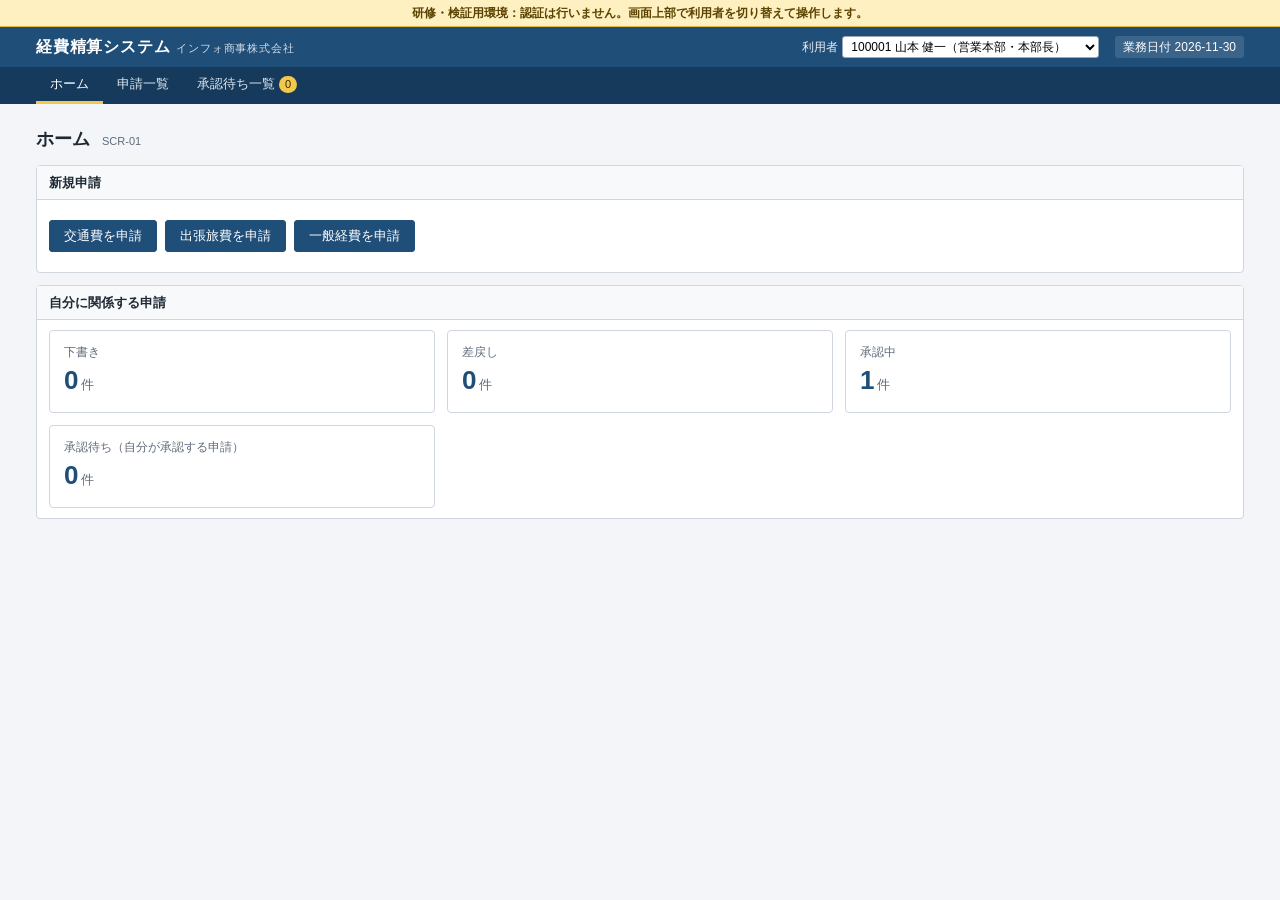
<file: index.html>
<!DOCTYPE html>
<html lang="ja">
<head>
<meta charset="utf-8">
<title>経費精算システム</title>
<link rel="stylesheet" href="css/app.css">
</head>
<body>
<div class="training-banner" id="training-banner">研修・検証用環境：認証は行いません。画面上部で利用者を切り替えて操作します。</div>
<header class="app-header" id="app-header"></header>
<main class="app-main">
  <div class="message-area" id="message-area"></div>
  <div id="screen"><p class="empty">読み込み中です…</p></div>
</main>
<div id="dialog-root"></div>

<!-- 06 の4章の順に読み込む -->
<script src="js/lib/sql-wasm.js"></script>
<script src="js/lib/sql-wasm-binary.js"></script>

<script src="js/core/namespace.js"></script>
<script src="js/core/config.js"></script>
<script src="js/core/messages.js"></script>
<script src="js/core/date-util.js"></script>
<script src="js/core/csv.js"></script>

<script src="js/logic/master-lookup.js"></script>
<script src="js/logic/approval-route.js"></script>
<script src="js/logic/apply-deadline.js"></script>
<script src="js/logic/receipt-rule.js"></script>
<script src="js/logic/rail-fare.js"></script>
<script src="js/logic/travel-expense.js"></script>
<script src="js/logic/general-expense.js"></script>
<script src="js/logic/tax-category.js"></script>
<script src="js/logic/report-status.js"></script>
<script src="js/logic/settlement.js"></script>
<script src="js/logic/report-number.js"></script>
<script src="js/logic/report-validator.js"></script>

<script src="js/data/schema.js"></script>
<script src="js/data/seed-master.js"></script>
<script src="js/data/seed-transaction.js"></script>
<script src="js/data/db.js"></script>
<script src="js/data/repositories/repository-util.js"></script>
<script src="js/data/repositories/organization-repository.js"></script>
<script src="js/data/repositories/employee-repository.js"></script>
<script src="js/data/repositories/assignment-repository.js"></script>
<script src="js/data/repositories/commuter-pass-repository.js"></script>
<script src="js/data/repositories/user-role-repository.js"></script>
<script src="js/data/repositories/station-repository.js"></script>
<script src="js/data/repositories/fare-repository.js"></script>
<script src="js/data/repositories/account-title-repository.js"></script>
<script src="js/data/repositories/approval-rule-repository.js"></script>
<script src="js/data/repositories/travel-rate-repository.js"></script>
<script src="js/data/repositories/setting-repository.js"></script>
<script src="js/data/repositories/code-repository.js"></script>
<script src="js/data/repositories/expense-report-repository.js"></script>
<script src="js/data/repositories/expense-item-repository.js"></script>
<script src="js/data/repositories/approval-step-repository.js"></script>
<script src="js/data/repositories/batch-run-repository.js"></script>

<script src="js/service/service-util.js"></script>
<script src="js/service/clock-service.js"></script>
<script src="js/service/master-service.js"></script>
<script src="js/service/user-service.js"></script>
<script src="js/service/report-service.js"></script>
<script src="js/service/approval-service.js"></script>
<script src="js/service/accounting-service.js"></script>
<script src="js/service/master-maintenance-service.js"></script>
<script src="js/service/system-service.js"></script>
<script src="js/batch/batch-common.js"></script>
<script src="js/batch/b01-hr-import.js"></script>
<script src="js/batch/b02-journal-export.js"></script>
<script src="js/batch/b03-monthly-close.js"></script>
<script src="js/batch/b04-payroll-export.js"></script>
<script src="js/batch/b05-payment-complete.js"></script>

<script src="js/ui/components.js"></script>
<script src="js/ui/router.js"></script>
<script src="js/ui/header.js"></script>
<script src="js/screens/scr01-home.js"></script>
<script src="js/screens/scr02-report-list.js"></script>
<script src="js/screens/scr03-report-edit.js"></script>
<script src="js/screens/scr04-report-detail.js"></script>
<script src="js/screens/scr05-approval-list.js"></script>
<script src="js/screens/scr06-accounting-list.js"></script>
<script src="js/screens/scr07-masters.js"></script>
<script src="js/screens/scr08-batches.js"></script>
<script src="js/screens/scr09-system.js"></script>

<script src="js/app.js"></script>
</body>
</html>
</file>
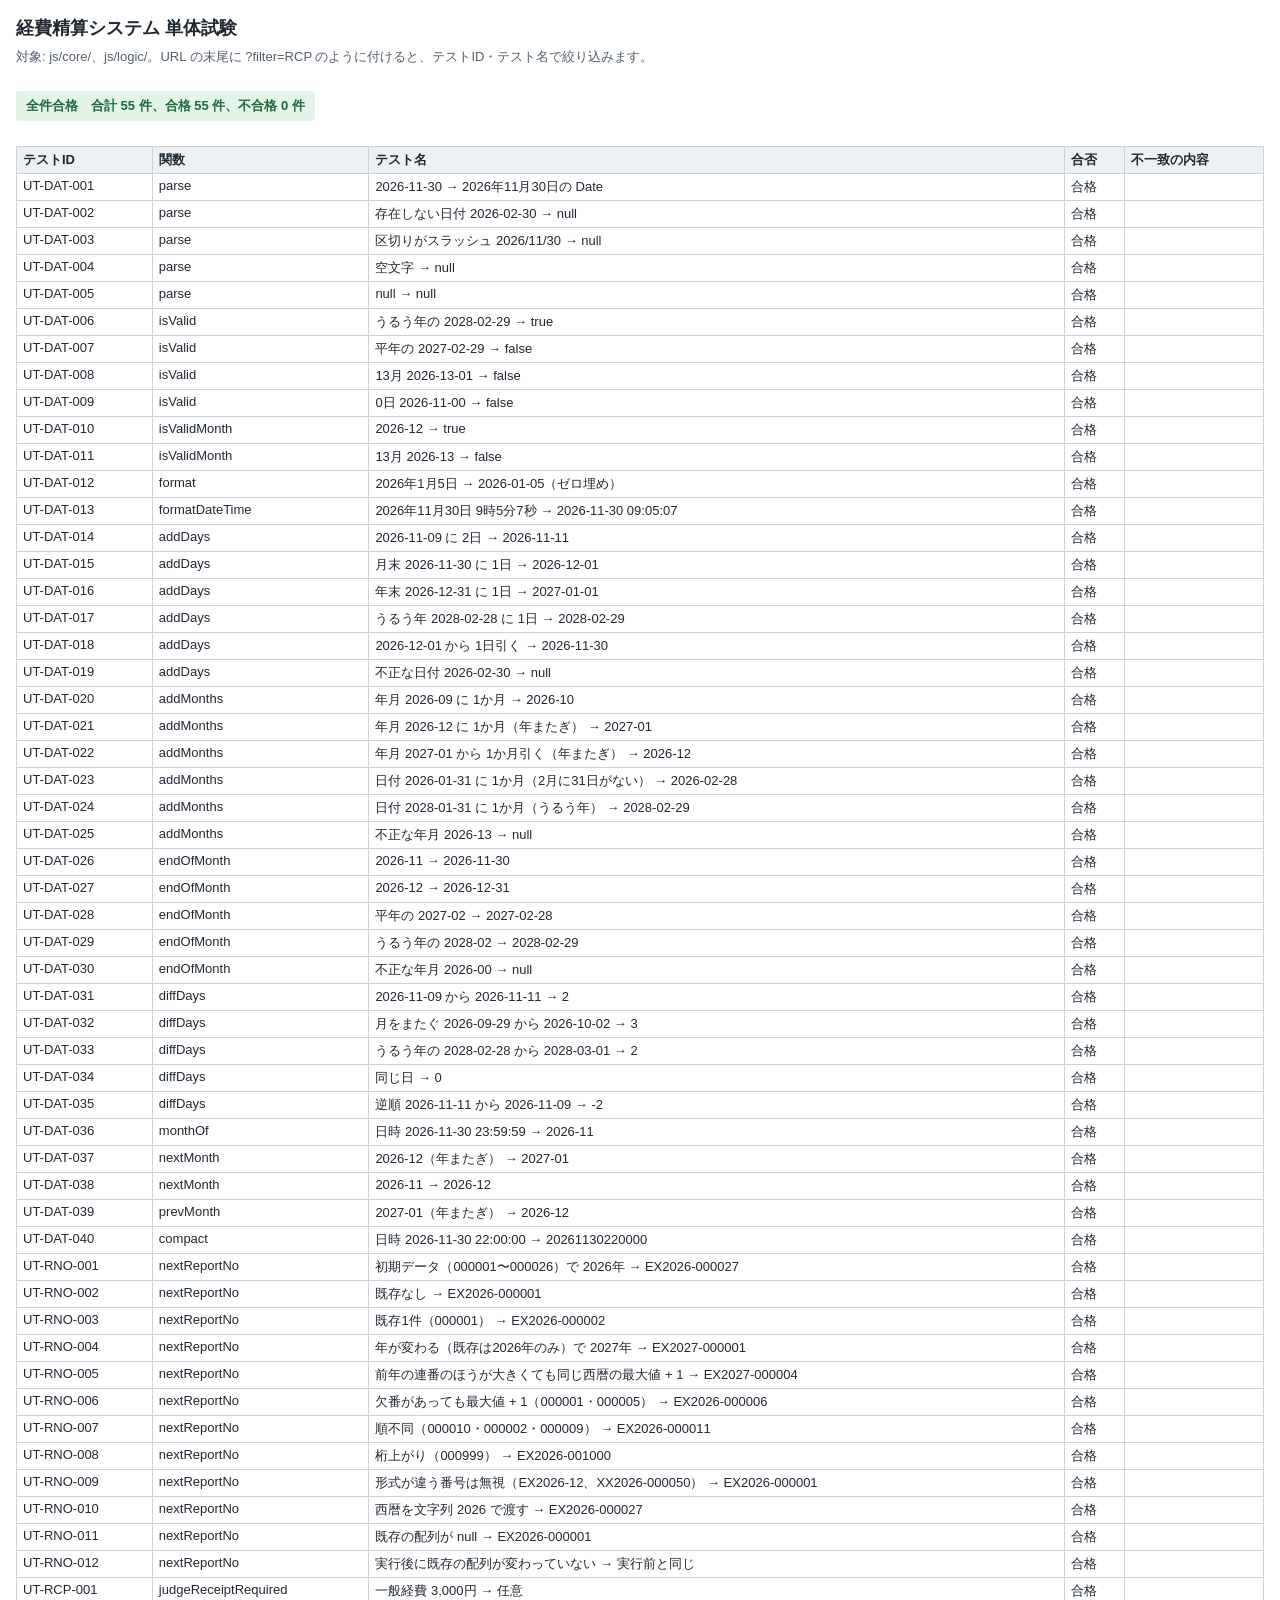
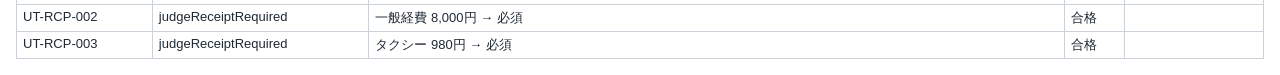
<file: tests/test.html>
<!DOCTYPE html>
<html lang="ja">
<head>
<meta charset="utf-8">
<title>単体試験</title>
<style>
  body { font-family: "Yu Gothic UI", "Meiryo UI", sans-serif; font-size: 13px; margin: 16px; color: #1f2933; }
  h1 { font-size: 18px; margin: 0 0 8px; }
  .note { color: #52606d; margin: 0 0 12px; }
  .summary { font-weight: bold; padding: 6px 10px; border-radius: 3px; display: inline-block; }
  .summary.pass { background: #e3f4e8; color: #1d6b38; }
  .summary.fail { background: #fbe4e4; color: #a12323; }
  table { border-collapse: collapse; margin-top: 12px; width: 100%; }
  th, td { border: 1px solid #cbd2d9; padding: 4px 6px; text-align: left; vertical-align: top; }
  th { background: #eef1f4; }
  tr.fail td { background: #fbe4e4; color: #a12323; }
  #result-text { display: none; }
</style>
</head>
<body>
<h1>経費精算システム 単体試験</h1>
<p class="note">対象: js/core/、js/logic/。URL の末尾に ?filter=RCP のように付けると、テストID・テスト名で絞り込みます。</p>
<div id="result-body"></div>
<pre id="result-text"></pre>

<!-- 対象: js/core/ と js/logic/（06 の4章と同じ順） -->
<script src="../js/core/namespace.js"></script>
<script src="../js/core/config.js"></script>
<script src="../js/core/messages.js"></script>
<script src="../js/core/date-util.js"></script>
<script src="../js/core/csv.js"></script>
<script src="../js/logic/master-lookup.js"></script>
<script src="../js/logic/approval-route.js"></script>
<script src="../js/logic/apply-deadline.js"></script>
<script src="../js/logic/receipt-rule.js"></script>
<script src="../js/logic/rail-fare.js"></script>
<script src="../js/logic/travel-expense.js"></script>
<script src="../js/logic/general-expense.js"></script>
<script src="../js/logic/tax-category.js"></script>
<script src="../js/logic/report-status.js"></script>
<script src="../js/logic/settlement.js"></script>
<script src="../js/logic/report-number.js"></script>
<script src="../js/logic/report-validator.js"></script>

<!-- テストランナー -->
<script src="runner/test-runner.js"></script>

<!-- テスト用のマスタ -->
<script src="unit/fixtures.js"></script>

<!-- 単体試験（テストを追加したら1行追加する） -->
<script src="unit/date-util.test.js"></script>
<script src="unit/report-number.test.js"></script>
<script src="unit/receipt-rule.test.js"></script>
</body>
</html>
</file>
<file: css/app.css>
/* 経費精算システム 画面スタイル（外部フォント・外部ファイルは読み込まない） */
:root {
  --c-bg: #f3f5f8;
  --c-panel: #ffffff;
  --c-border: #cfd6df;
  --c-border-strong: #9aa7b6;
  --c-text: #1f2933;
  --c-muted: #5f6b7a;
  --c-primary: #1f4e79;
  --c-primary-dark: #163a5b;
  --c-primary-light: #e6eef7;
  --c-danger: #a12323;
  --c-danger-bg: #fbe9e9;
  --c-warn: #7a5300;
  --c-warn-bg: #fff4d6;
  --c-ok: #1d6b38;
  --c-ok-bg: #e5f4ea;
  --c-banner: #fff0c2;
  --c-banner-border: #e0b84a;
}

* { box-sizing: border-box; }
html, body { margin: 0; padding: 0; }
body {
  background: var(--c-bg);
  color: var(--c-text);
  font-family: "Yu Gothic UI", "Meiryo UI", "Meiryo", sans-serif;
  font-size: 13px;
  line-height: 1.5;
  min-width: 1100px;
}
a { color: var(--c-primary); }
a:hover { color: var(--c-primary-dark); }

/* 研修・検証用の表示（02 の 4.1 No.2） */
.training-banner {
  background: var(--c-banner);
  border-bottom: 1px solid var(--c-banner-border);
  color: #5c4300;
  padding: 4px 16px;
  font-size: 12px;
  text-align: center;
  font-weight: bold;
}

/* 共通ヘッダ */
.app-header { background: var(--c-primary); color: #fff; }
.app-header-top {
  display: flex; align-items: center; gap: 16px;
  max-width: 1240px; margin: 0 auto; padding: 8px 16px;
}
.app-title { font-size: 16px; font-weight: bold; letter-spacing: 0.05em; white-space: nowrap; }
.app-title small { font-weight: normal; font-size: 11px; opacity: 0.8; margin-left: 6px; }
.app-header-spacer { flex: 1; }
.app-header label { font-size: 12px; opacity: 0.9; margin-right: 4px; }
.app-header select { font-size: 12px; padding: 2px 4px; max-width: 380px; }
.op-date { font-size: 12px; background: rgba(255, 255, 255, 0.12); padding: 2px 8px; border-radius: 3px; white-space: nowrap; }
.app-menu { background: var(--c-primary-dark); }
.app-menu ul { list-style: none; margin: 0 auto; padding: 0 16px; max-width: 1240px; display: flex; flex-wrap: wrap; }
.app-menu a {
  display: block; color: #dfe8f2; text-decoration: none; padding: 7px 14px; font-size: 13px;
  border-bottom: 3px solid transparent;
}
.app-menu a:hover { color: #fff; background: rgba(255, 255, 255, 0.06); }
.app-menu a.is-active { color: #fff; border-bottom-color: #f2c94c; }
.menu-count { display: inline-block; min-width: 18px; padding: 0 5px; margin-left: 4px; border-radius: 9px; background: #f2c94c; color: #3a2b00; font-size: 11px; text-align: center; }

/* 本体 */
.app-main { max-width: 1240px; margin: 0 auto; padding: 12px 16px 40px; }
.screen-title { display: flex; align-items: baseline; gap: 12px; margin: 4px 0 12px; }
.screen-title h1 { font-size: 18px; margin: 0; }
.screen-id { color: var(--c-muted); font-size: 11px; }

/* メッセージ欄 */
.message-area { margin: 0 0 10px; }
.msg { border: 1px solid; border-radius: 3px; padding: 6px 10px; margin-bottom: 6px; }
.msg ul { margin: 0; padding-left: 18px; }
.msg-error { color: var(--c-danger); background: var(--c-danger-bg); border-color: #e3b3b3; }
.msg-warn { color: var(--c-warn); background: var(--c-warn-bg); border-color: #e8cf8a; }
.msg-info { color: var(--c-ok); background: var(--c-ok-bg); border-color: #a9d5b7; }

/* パネル */
.panel { background: var(--c-panel); border: 1px solid var(--c-border); border-radius: 4px; margin-bottom: 12px; }
.panel-head { padding: 7px 12px; border-bottom: 1px solid var(--c-border); background: #f7f9fb; font-weight: bold; display: flex; align-items: center; gap: 8px; }
.panel-head .spacer { flex: 1; }
.panel-body { padding: 10px 12px; }
.panel-note { color: var(--c-muted); font-size: 12px; }

/* 項目のグリッド */
.form-grid { display: grid; grid-template-columns: 150px 1fr 150px 1fr; border-top: 1px solid #e3e8ee; }
.form-grid > .label, .form-grid > .value { padding: 6px 8px; border-bottom: 1px solid #e3e8ee; }
.form-grid > .label { background: #f4f6f9; color: #334155; font-weight: bold; font-size: 12px; }
.form-grid > .value.span3 { grid-column: span 3; }
.req { color: var(--c-danger); margin-left: 3px; font-weight: normal; }

input[type=text], input[type=date], input[type=month], input[type=number], select, textarea {
  font: inherit; font-size: 13px; padding: 3px 6px; border: 1px solid var(--c-border-strong); border-radius: 3px; background: #fff;
}
input[type=text]:focus, input[type=date]:focus, select:focus, textarea:focus { outline: 2px solid #8fb3d9; outline-offset: 0; }
textarea { width: 100%; min-height: 48px; resize: vertical; }
input.w-xs { width: 70px; } input.w-s { width: 110px; } input.w-m { width: 220px; } input.w-l { width: 100%; }
.is-error, input.is-error, select.is-error, textarea.is-error, .radio-group.is-error { border-color: var(--c-danger) !important; background: #fff3f3; }
.radio-group { display: inline-flex; gap: 12px; border: 1px solid transparent; padding: 1px 4px; border-radius: 3px; }
.radio-group label, .check-label { white-space: nowrap; }

/* ボタン */
.btn {
  font: inherit; font-size: 13px; padding: 5px 14px; border-radius: 3px; cursor: pointer;
  border: 1px solid var(--c-border-strong); background: #fff; color: var(--c-text);
}
.btn:hover { background: #f1f4f8; }
.btn:disabled { opacity: 0.5; cursor: default; }
.btn-primary { background: var(--c-primary); border-color: var(--c-primary); color: #fff; }
.btn-primary:hover { background: var(--c-primary-dark); }
.btn-danger { color: var(--c-danger); border-color: #d69a9a; }
.btn-danger:hover { background: var(--c-danger-bg); }
.btn-small { padding: 2px 8px; font-size: 12px; }
.button-bar { display: flex; gap: 8px; flex-wrap: wrap; align-items: center; margin: 10px 0; }
.button-bar .spacer { flex: 1; }

/* 一覧 */
table.list { width: 100%; border-collapse: collapse; background: #fff; }
table.list th, table.list td { border: 1px solid var(--c-border); padding: 5px 7px; text-align: left; vertical-align: top; }
table.list th { background: #eef2f6; font-size: 12px; white-space: nowrap; }
table.list tr:nth-child(even) td { background: #fafbfc; }
table.list td.num, table.list th.num { text-align: right; white-space: nowrap; }
table.list td.nowrap { white-space: nowrap; }
.list-note { color: var(--c-warn); margin: 4px 0; }
table.list.compact th, table.list.compact td { font-size: 12px; padding: 4px 5px; }
.table-scroll { overflow-x: auto; }
table.list td.break { word-break: break-all; min-width: 140px; }
table.list td.msg-col { min-width: 260px; }
.empty { color: var(--c-muted); padding: 10px; }

/* 検索条件 */
.search-form { display: flex; flex-wrap: wrap; gap: 8px 18px; align-items: center; }
.search-form .field { display: flex; align-items: center; gap: 6px; }
.search-form .field > span { font-weight: bold; font-size: 12px; color: #334155; }

/* 状態の表示 */
.badge { display: inline-block; padding: 0 7px; border-radius: 10px; font-size: 12px; background: #e8edf3; color: #334155; white-space: nowrap; }
.badge-late { background: var(--c-warn-bg); color: var(--c-warn); margin-left: 4px; }
.badge-s10 { background: #eceff3; } .badge-s20 { background: #e3eefb; color: #1f4e79; }
.badge-s30 { background: #fde8e1; color: #9a3412; } .badge-s40 { background: #fff1d6; color: #7a5300; }
.badge-s50 { background: #e2f3ea; color: #1d6b38; } .badge-s60 { background: #e6f0f0; color: #245b5b; }
.badge-s70 { background: #dfe7df; color: #2f4f2f; } .badge-s80, .badge-s90 { background: #eeeeee; color: #555; }

/* ホーム */
.home-grid { display: grid; grid-template-columns: repeat(3, 1fr); gap: 12px; }
.count-card { background: #fff; border: 1px solid var(--c-border); border-radius: 4px; padding: 12px 14px; text-decoration: none; color: var(--c-text); display: block; }
.count-card:hover { border-color: var(--c-primary); background: var(--c-primary-light); }
.count-card .count-label { font-size: 12px; color: var(--c-muted); }
.count-card .count-value { font-size: 26px; font-weight: bold; color: var(--c-primary); }
.count-card .count-value small { font-size: 13px; font-weight: normal; margin-left: 3px; color: var(--c-muted); }

/* 明細（SCR-03） */
.item-card { border: 1px solid var(--c-border); border-radius: 4px; margin-bottom: 10px; background: #fff; }
.item-card-head { display: flex; align-items: center; gap: 10px; padding: 5px 10px; background: #f1f5f9; border-bottom: 1px solid var(--c-border); }
.item-no { font-weight: bold; min-width: 52px; }
.item-kind { font-weight: bold; color: var(--c-primary); }
.item-card-head .spacer { flex: 1; }
.item-grid { display: grid; grid-template-columns: 110px 1fr 110px 1fr 110px 1fr; }
.item-grid > .label, .item-grid > .value { padding: 5px 8px; border-bottom: 1px solid #edf1f5; }
.item-grid > .label { background: #f8fafc; font-size: 12px; font-weight: bold; color: #334155; }
.item-grid > .value.span3 { grid-column: span 3; }
.item-grid > .value.span5 { grid-column: span 5; }
.item-grid > .label.row-start { grid-column: 1; }
.item-calc { display: flex; flex-wrap: wrap; gap: 6px 18px; padding: 6px 10px; background: #fbfcfd; font-size: 12px; }
.item-calc b { font-size: 13px; }
.item-calc .amount { margin-left: auto; font-size: 14px; }
.item-alert { color: var(--c-danger); font-weight: bold; }
.add-buttons { display: flex; gap: 6px; flex-wrap: wrap; align-items: center; }
.summary-grid { display: grid; grid-template-columns: 150px 1fr; }
.summary-grid > div { padding: 6px 8px; border-bottom: 1px solid #edf1f5; }
.summary-grid > .label { background: #f4f6f9; font-weight: bold; font-size: 12px; }
.total-amount { font-size: 18px; font-weight: bold; color: var(--c-primary); }
.back-comment { background: #fff7ed; border: 1px solid #f3c9a5; border-radius: 3px; padding: 6px 10px; margin-top: 4px; }
.file-name { color: var(--c-muted); font-size: 12px; margin-left: 6px; }

/* 申請詳細（SCR-04） */
.round-title { font-weight: bold; margin: 8px 0 4px; }
.action-box { border: 1px solid var(--c-border); border-radius: 4px; padding: 8px 10px; margin-bottom: 8px; background: #fbfcfe; }
.action-box h3 { font-size: 13px; margin: 0 0 6px; }
.note-pre { white-space: pre-wrap; font-size: 12px; color: var(--c-muted); }

/* タブ（SCR-07） */
.tabs { display: flex; flex-wrap: wrap; gap: 2px; border-bottom: 1px solid var(--c-border); margin-bottom: 10px; }
.tabs a { padding: 6px 12px; text-decoration: none; border: 1px solid transparent; border-bottom: none; border-radius: 3px 3px 0 0; color: var(--c-text); }
.tabs a.is-active { background: #fff; border-color: var(--c-border); color: var(--c-primary); font-weight: bold; margin-bottom: -1px; }

/* 確認ダイアログ */
.dialog-backdrop { position: fixed; inset: 0; background: rgba(15, 23, 42, 0.35); display: flex; align-items: center; justify-content: center; z-index: 100; }
.dialog { background: #fff; border-radius: 4px; min-width: 380px; max-width: 520px; box-shadow: 0 8px 28px rgba(0, 0, 0, 0.25); }
.dialog-body { padding: 18px 20px; font-size: 14px; }
.dialog-buttons { display: flex; justify-content: flex-end; gap: 8px; padding: 10px 14px; border-top: 1px solid var(--c-border); background: #f7f9fb; }
</file>
